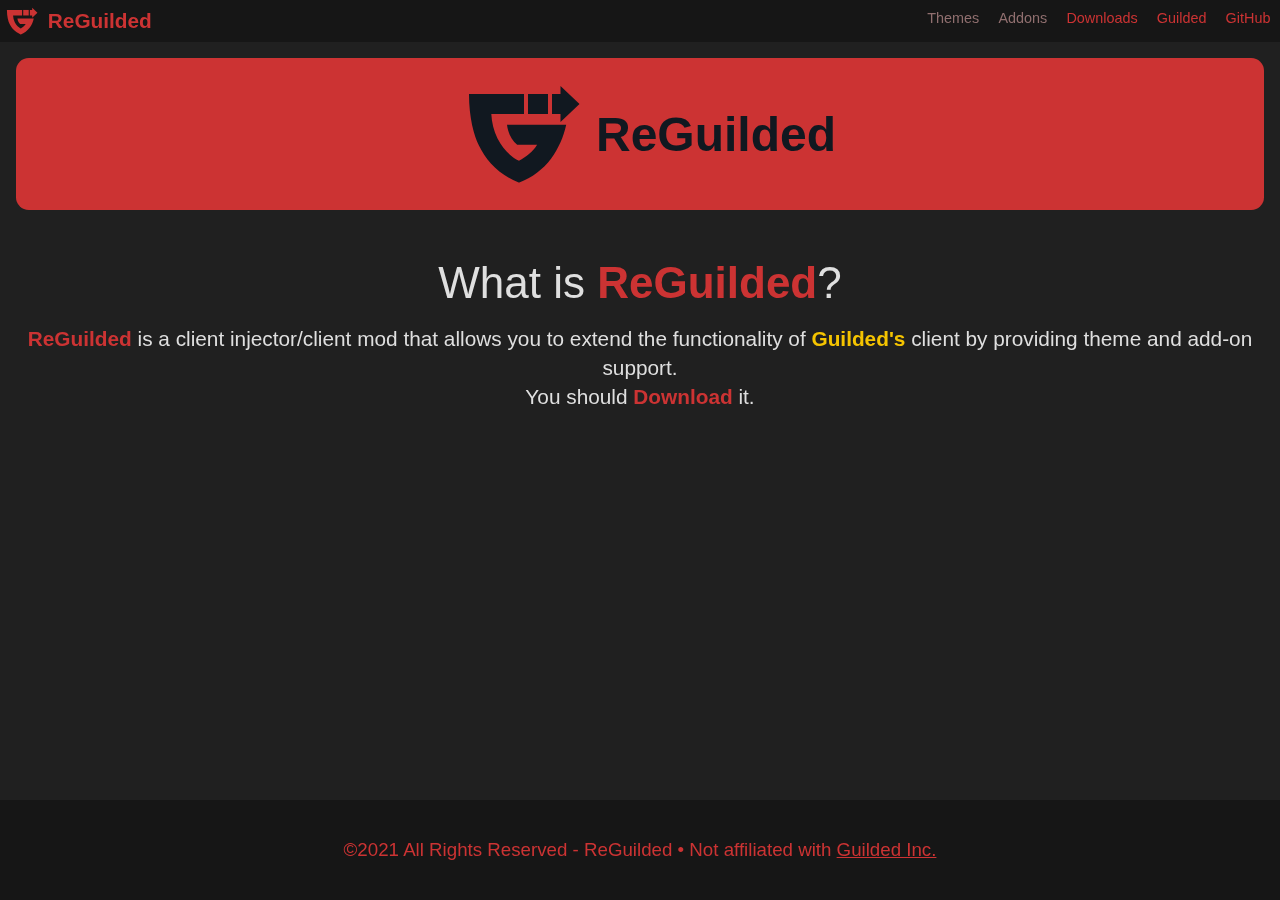
<file: index.html>
<!DOCTYPE html>
<!-- saved from url=(0022)https://reguilded.dev/ -->
<html lang="en" nighteye="disabled" style="background-image: none !important;" ne="0.8108299965155019"><head><meta http-equiv="Content-Type" content="text/html; charset=UTF-8"><style>a {                        color:rgb(140,140,250);                        }                        *::-webkit-scrollbar-track-piece {                            background-color:rgba(255, 255, 255, 0.2) !important;                        }                        *::-webkit-scrollbar-track {                            background-color:rgba(255, 255, 255, 0.3) !important;                        }                        *::-webkit-scrollbar-thumb {                            background-color:rgba(255, 255, 255, 0.5) !important;                        }                        .pdfViewer,                        embed[type="application/pdf"] {                            filter:invert(90%);                        }</style><style id="nighteyedefaultcss">html {                            color:#bfbfbf;                            background-image:none !important;                            background:#1f1f1f !important;                        }                        body,                        body > .container {                            background-color:#1f1f1f;                            background-image:none !important;                        }                        input, select, textarea, button {                            color:#bfbfbf;                            background-color:#1f1f1f;                        }                        text {                            fill:#bfbfbf;                        }                        font {                            color:#bfbfbf;                        }</style><style>html { filter: contrast(100%) brightness(100%) saturate(100%);}                        .NIGHTEYE_Filter {                            width:100%; height:100%;                            position:fixed;                            left:0; top:0;                            pointer-events:none;                            z-index:4000000000;                        }                        .NIGHTEYE_YellowFilter {                            background:rgba(255, 255, 0, 0.15);                            opacity:0;                        }                        .NIGHTEYE_BlueFilter {                            background:rgba(0, 0, 255, 0.15);                            opacity:0;                        }                        .NIGHTEYE_DimFilter {                            background:rgba(0, 0, 0, 0.5);                            opacity:0;                        }                        .NIGHTEYE_TransformZ {                            transform:translateZ(0);                        }</style>
    <title>ReGuilded</title>
    <link rel="icon" href="./ReGuilded_files/LogoTransparent.svg">
        
    
    <meta name="viewport" content="width=device-width, initial-scale=1.0">
    <meta http-equiv="X-UA-Compatible" content="ie=edge">
    <meta name="description" content="ReGuilded is a client injector/client mod that allows you to extend the functionality of Guilded&#39;s client by providing theme and add-on support.">
    <meta name="keywords" content="reguilded,guilded,client,mod,themes,addons,download">
    <meta name="theme-color" content="#cc3333">
    
    <meta name="og:image" content="~/img/Logo.png">
    
    <link rel="stylesheet" href="./ReGuilded_files/site.css">
    
    <link href="./ReGuilded_files/index.css" rel="stylesheet">


<link rel="stylesheet" href="chrome-extension://alncdjedloppbablonallfbkeiknmkdi/css/custom-styles.css"><link rel="stylesheet" href="chrome-extension://alncdjedloppbablonallfbkeiknmkdi/css/scroll.css"></head>

<body data-new-gr-c-s-check-loaded="14.1028.0" data-gr-ext-installed=""><style>0</style>
    <nav class="navigation">
        <a class="navigation-logo" href="https://rlem0n.github.io/ReGuilded-Web-GH-Pages/">
            <img class="navigation-icon" src="./ReGuilded_files/LogoTransparent.svg" alt="ReGuilded Logo">
            <span class="navigation-label">ReGuilded</span>
        </a>
        <button>
            <span></span>
            <span></span>
            <span></span>
        </button>
        <menu class="navigation-menu">
            <li class="navigation-button disabled">
                <a class="navigation-link disabled" href="./themes" onclick="return false">Themes</a>
            </li>
            <li class="navigation-button disabled">
                <a class="navigation-link disabled" href="./addons" onclick="return false">Addons</a>
            </li>
            <li class="navigation-button">
                <a class="navigation-link" href="./downloads">Downloads</a>
            </li>
            <li class="navigation-button">
                <a class="navigation-link" href="https://guilded.gg/reguilded">Guilded</a>
            </li>
            <li class="navigation-button">
                <a class="navigation-link" href="https://github.com/ReGuilded/ReGuilded">GitHub</a>
            </li>
        </menu>
    </nav>

    <main>
<section id="splash">
    <div class="banner">
        <img src="./ReGuilded_files/LogoTransparent_Black.svg" alt="ReGuilded Logo">
        <h1 class="banner-wordmark">ReGuilded</h1>
    </div>
</section>

<section class="question">
    <h2>What is <span class="text-themed">ReGuilded</span>?</h2>
    <p><span class="text-themed">ReGuilded</span> is a client injector/client mod that allows you to extend the functionality of <a href="https://guilded.gg/"><span class="guilded-themed">Guilded's</span></a> client by providing theme and add-on support.<br>You should <a href="./downloads"><span class="text-themed">Download</span></a> it.</p>
</section>


</main>

    <footer>
        <p class="copyright">©2021 All Rights Reserved - ReGuilded</p>
        <p>&nbsp;•&nbsp;</p>
        <p class="disclaimer">Not affiliated with <a href="https://guilded.gg/">Guilded Inc.</a></p>
    </footer>
    
    <script src="./ReGuilded_files/site.js.download"></script>
    

</body><grammarly-desktop-integration data-grammarly-shadow-root="false"></grammarly-desktop-integration></html>
</file>
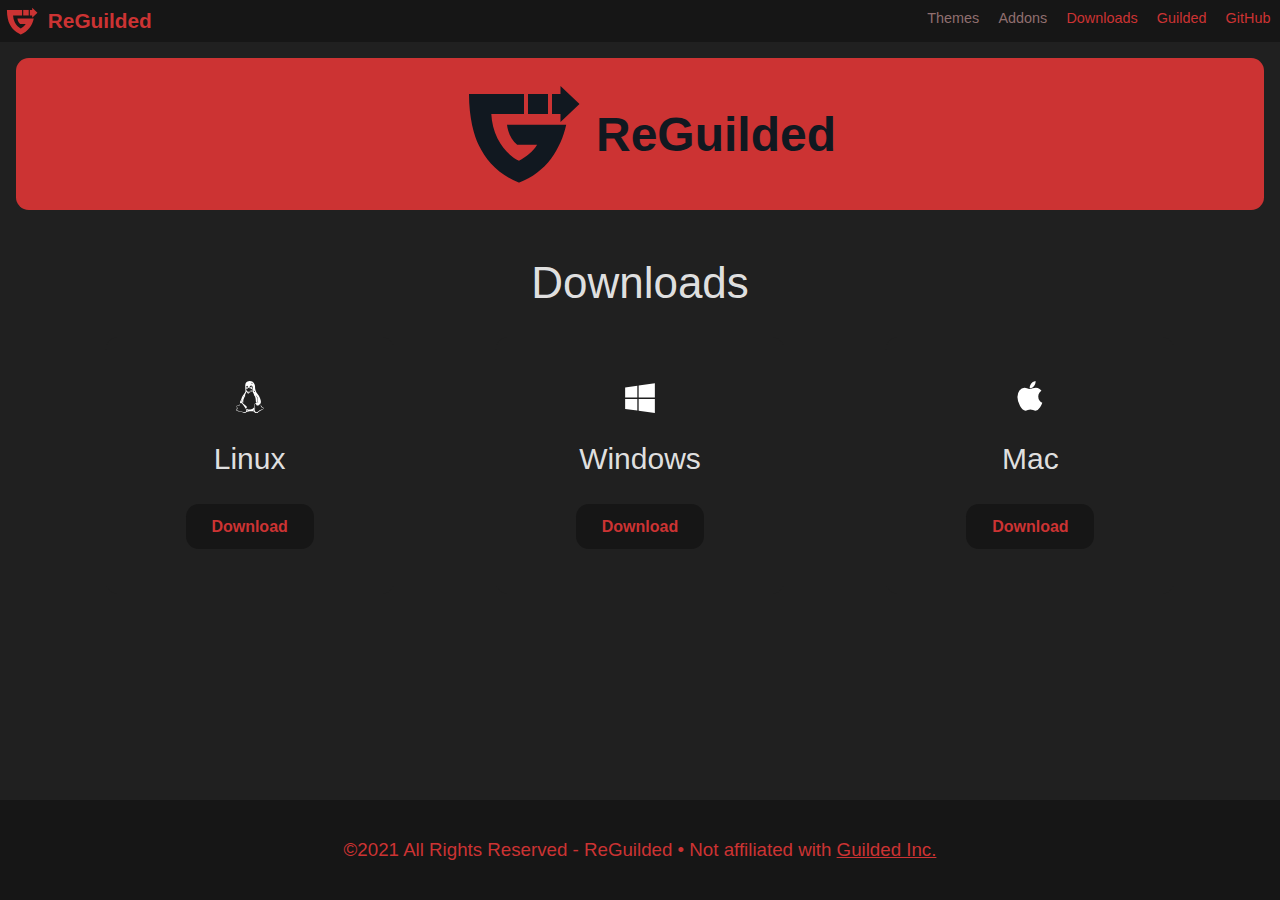
<file: downloads.html>
<!DOCTYPE html>
<!-- saved from url=(0031)https://reguilded.dev/downloads -->
<html lang="en" nighteye="disabled"><head><meta http-equiv="Content-Type" content="text/html; charset=UTF-8">
    <title>Downloads | ReGuilded</title>
    <link rel="icon" href="./downloads_reguilded/LogoTransparent.svg">
        
    
    <meta name="viewport" content="width=device-width, initial-scale=1.0">
    <meta http-equiv="X-UA-Compatible" content="ie=edge">
    <meta name="description" content="ReGuilded is a client injector/client mod that allows you to extend the functionality of Guilded&#39;s client by providing theme and add-on support.">
    <meta name="keywords" content="reguilded,guilded,client,mod,themes,addons,download">
    <meta name="theme-color" content="#cc3333">
    
    <meta name="og:image" content="~/img/Logo.png">
    
    <link rel="stylesheet" href="./downloads_reguilded/site.css">
    
    <link href="./downloads_reguilded/downloads.css" rel="stylesheet">


</head>

<body data-new-gr-c-s-check-loaded="14.1028.0" data-gr-ext-installed="">
    <nav class="navigation">
        <a class="navigation-logo" href="./">
            <img class="navigation-icon" src="./downloads_reguilded/LogoTransparent.svg" alt="ReGuilded Logo">
            <span class="navigation-label">ReGuilded</span>
        </a>
        <button>
            <span></span>
            <span></span>
            <span></span>
        </button>
        <menu class="navigation-menu">
            <li class="navigation-button disabled">
                <a class="navigation-link disabled" href="./themes" onclick="return false">Themes</a>
            </li>
            <li class="navigation-button disabled">
                <a class="navigation-link disabled" href="./addons" onclick="return false">Addons</a>
            </li>
            <li class="navigation-button">
                <a class="navigation-link" href="./downloads">Downloads</a>
            </li>
            <li class="navigation-button">
                <a class="navigation-link" href="https://guilded.gg/reguilded">Guilded</a>
            </li>
            <li class="navigation-button">
                <a class="navigation-link" href="https://github.com/ReGuilded/ReGuilded">GitHub</a>
            </li>
        </menu>
    </nav>

    <main>
<section id="splash">
    <div class="banner">
        <img src="./downloads_reguilded/LogoTransparent_Black.svg" alt="ReGuilded Logo">
        <h1 class="banner-wordmark">ReGuilded</h1>
    </div>
</section>

<section id="download">
    <h2>Downloads</h2>
    <ul class="downloads">
                <li id="linux" class="download-item">
                    <img src="./downloads_reguilded/linux.svg" alt="Linux Logo">
                    <h3>Linux</h3>
                    <a class="download-link" href="https://github.com/ReGuilded/ReGuilded-Setup/releases/download/v0.0.1-alpha/ReGuilded-Setup-0.0.1-alpha.AppImage">
                        <button class="download-button">Download</button>
                    </a>
                </li>
                <li id="windows" class="download-item">
                    <img src="./downloads_reguilded/windows.svg" alt="Windows Logo">
                    <h3>Windows</h3>
                    <a class="download-link" href="https://github.com/ReGuilded/ReGuilded-Setup/releases/download/v0.0.1-alpha/ReGuilded-Setup-0.0.1-alpha.exe">
                        <button class="download-button">Download</button>
                    </a>
                </li>
                <li id="mac" class="download-item">
                    <img src="./downloads_reguilded/mac.svg" alt="Mac Logo">
                    <h3>Mac</h3>
                    <a class="download-link" href="https://github.com/ReGuilded/ReGuilded-Setup/releases/download/v0.0.1-alpha/ReGuilded-Setup-0.0.1-alpha.dmg">
                        <button class="download-button">Download</button>
                    </a>
                </li>
    </ul>
</section>

</main>

    <footer>
        <p class="copyright">©2021 All Rights Reserved - ReGuilded</p>
        <p>&nbsp;•&nbsp;</p>
        <p class="disclaimer">Not affiliated with <a href="https://guilded.gg/">Guilded Inc.</a></p>
    </footer>
    
    <script src="./downloads_reguilded/site.js.download"></script>
    

</body><grammarly-desktop-integration data-grammarly-shadow-root="false"></grammarly-desktop-integration></html>
</file>
<file: ReGuilded_files/site.css>
body{position:relative;min-height:100vh;margin:0;padding:0;font-family:Roboto,"Segoe UI",Tahoma,Geneva,Verdana,sans-serif;font-weight:400;color:#dfdfdf;background-color:#202020;overflow-x:hidden}.navigation{width:100%;height:42px;background-color:#161616}.navigation button{display:none}.navigation .navigation-logo{display:flex;position:absolute;align-items:center;z-index:10;fill:#c33;color:#c33;font-size:1.3rem;font-weight:bolder}.navigation .navigation-logo .navigation-icon{width:2em;height:2em;margin-right:.3em}.navigation .navigation-menu{display:flex;position:absolute;right:0;margin:0;margin-left:auto}.navigation .navigation-menu .navigation-button{padding:.6rem;margin:0;list-style-type:none;font-size:.9em;border-bottom:2px transparent solid;-o-transition-property:border-bottom-color;-moz-transition-property:border-bottom-color;-webkit-transition-property:border-bottom-color;transition-property:border-bottom-color;-o-transition-duration:.2s;-moz-transition-duration:.2s;-webkit-transition-duration:.2s;transition-duration:.2s}.navigation .navigation-menu .navigation-button .navigation-link{display:flex;align-items:center;color:#c33}.navigation .navigation-menu .navigation-button .navigation-link.disabled{color:#906f6f}.navigation .navigation-menu .navigation-button:hover{border-bottom-color:#c33}.navigation .navigation-menu .navigation-button:hover.disabled{border-bottom-color:#906f6f}footer{background-color:#161616;color:#c33;font-size:.9rem;display:flex;justify-content:center;align-items:center;width:100%;height:100px;padding:1.5rem;box-sizing:border-box;position:absolute;bottom:0}footer a{color:#c33;text-decoration:underline solid}footer a:hover{color:#cc8080}main{padding:1rem;min-height:calc(100vh - 42px - 100px - 2rem)}hr{border:none}ul{padding-inline:0}a{color:#c33;text-decoration:none;-o-transition-property:color;-moz-transition-property:color;-webkit-transition-property:color;transition-property:color;-o-transition-duration:.2s;-moz-transition-duration:.2s;-webkit-transition-duration:.2s;transition-duration:.2s}a:hover{color:#cc8080}h1,h2,h3,h4,h5{font-weight:bold;font-family:Roboto,"Segoe UI",Tahoma,Geneva,Verdana,sans-serif}h1{margin:0}h2{font-size:2.75em;font-weight:300;margin:1rem 0}h3{font-size:1.875em;font-weight:300;margin:0}h4{font-size:1.225em;margin:1.4rem 0 .4rem 0}h5{font-size:1.1em;margin:.8rem 0 .4rem 0}p{font-size:1.3em;line-height:1.4em;margin:.8rem 0 .8rem 0}::selection{background-color:rgba(204,51,51,.8);color:#161616}.text-themed{color:#c33;font-weight:bold}.guilded-themed{color:#f5c400;font-weight:bold}@media(max-width: 800px){.navigation{display:block}.navigation .navigation-menu{position:absolute;padding:0;padding-top:42px;width:100%;justify-content:center;flex-direction:column;visibility:hidden;background-color:#161616}.navigation button{display:block;position:relative;float:right;height:42px;width:42px;color:#fff;background-color:transparent;border:none;border-radius:0;z-index:5}.navigation button span{display:block;height:2px;width:25px;background-color:#fff;margin:6px auto;transition:opacity 400ms,transform 400ms}.navigation button:hover{cursor:pointer}.navigation button[aria-expanded=true] span:first-of-type{transform:rotate(-45deg) translate(-6px, 5px)}.navigation button[aria-expanded=true] span:nth-last-of-type(2){opacity:0}.navigation button[aria-expanded=true] span:last-of-type{transform:rotate(45deg) translate(-6px, -5px)}.navigation button[aria-expanded=true]~menu{visibility:visible}footer{position:relative}}
</file>
<file: ReGuilded_files/index.css>
#splash{padding-bottom:2rem}.banner{display:flex;flex-direction:row;justify-content:center;align-items:center;width:100%;border-radius:.8rem;background-color:#c33}.banner .banner-logo{fill:#202020}.banner .banner-wordmark{color:#111820;font-size:xxx-large}.question{text-align:center}@media(max-width: 800px){.banner-wordmark{display:none}}
</file>
<file: downloads_reguilded/site.css>
body{position:relative;min-height:100vh;margin:0;padding:0;font-family:Roboto,"Segoe UI",Tahoma,Geneva,Verdana,sans-serif;font-weight:400;color:#dfdfdf;background-color:#202020;overflow-x:hidden}.navigation{width:100%;height:42px;background-color:#161616}.navigation button{display:none}.navigation .navigation-logo{display:flex;position:absolute;align-items:center;z-index:10;fill:#c33;color:#c33;font-size:1.3rem;font-weight:bolder}.navigation .navigation-logo .navigation-icon{width:2em;height:2em;margin-right:.3em}.navigation .navigation-menu{display:flex;position:absolute;right:0;margin:0;margin-left:auto}.navigation .navigation-menu .navigation-button{padding:.6rem;margin:0;list-style-type:none;font-size:.9em;border-bottom:2px transparent solid;-o-transition-property:border-bottom-color;-moz-transition-property:border-bottom-color;-webkit-transition-property:border-bottom-color;transition-property:border-bottom-color;-o-transition-duration:.2s;-moz-transition-duration:.2s;-webkit-transition-duration:.2s;transition-duration:.2s}.navigation .navigation-menu .navigation-button .navigation-link{display:flex;align-items:center;color:#c33}.navigation .navigation-menu .navigation-button .navigation-link.disabled{color:#906f6f}.navigation .navigation-menu .navigation-button:hover{border-bottom-color:#c33}.navigation .navigation-menu .navigation-button:hover.disabled{border-bottom-color:#906f6f}footer{background-color:#161616;color:#c33;font-size:.9rem;display:flex;justify-content:center;align-items:center;width:100%;height:100px;padding:1.5rem;box-sizing:border-box;position:absolute;bottom:0}footer a{color:#c33;text-decoration:underline solid}footer a:hover{color:#cc8080}main{padding:1rem;min-height:calc(100vh - 42px - 100px - 2rem)}hr{border:none}ul{padding-inline:0}a{color:#c33;text-decoration:none;-o-transition-property:color;-moz-transition-property:color;-webkit-transition-property:color;transition-property:color;-o-transition-duration:.2s;-moz-transition-duration:.2s;-webkit-transition-duration:.2s;transition-duration:.2s}a:hover{color:#cc8080}h1,h2,h3,h4,h5{font-weight:bold;font-family:Roboto,"Segoe UI",Tahoma,Geneva,Verdana,sans-serif}h1{margin:0}h2{font-size:2.75em;font-weight:300;margin:1rem 0}h3{font-size:1.875em;font-weight:300;margin:0}h4{font-size:1.225em;margin:1.4rem 0 .4rem 0}h5{font-size:1.1em;margin:.8rem 0 .4rem 0}p{font-size:1.3em;line-height:1.4em;margin:.8rem 0 .8rem 0}::selection{background-color:rgba(204,51,51,.8);color:#161616}.text-themed{color:#c33;font-weight:bold}.guilded-themed{color:#f5c400;font-weight:bold}@media(max-width: 800px){.navigation{display:block}.navigation .navigation-menu{position:absolute;padding:0;padding-top:42px;width:100%;justify-content:center;flex-direction:column;visibility:hidden;background-color:#161616}.navigation button{display:block;position:relative;float:right;height:42px;width:42px;color:#fff;background-color:transparent;border:none;border-radius:0;z-index:5}.navigation button span{display:block;height:2px;width:25px;background-color:#fff;margin:6px auto;transition:opacity 400ms,transform 400ms}.navigation button:hover{cursor:pointer}.navigation button[aria-expanded=true] span:first-of-type{transform:rotate(-45deg) translate(-6px, 5px)}.navigation button[aria-expanded=true] span:nth-last-of-type(2){opacity:0}.navigation button[aria-expanded=true] span:last-of-type{transform:rotate(45deg) translate(-6px, -5px)}.navigation button[aria-expanded=true]~menu{visibility:visible}footer{position:relative}}
</file>
<file: downloads_reguilded/downloads.css>
#splash{padding-bottom:2rem}.banner{display:flex;flex-direction:row;justify-content:center;align-items:center;width:100%;border-radius:.8rem;background-color:#c33}.banner .banner-logo{fill:#202020}.banner .banner-wordmark{color:#111820;font-size:xxx-large}#download{text-align:center;height:100%}#download>h1{font-size:3vw;margin-bottom:5vh}.downloads{display:flex;flex-direction:row;justify-content:space-evenly}.download-item{display:flex;flex-direction:column;align-items:center;justify-content:space-evenly;margin:1vw;padding:1rem;width:20vw;height:25vh;background-color:#202020;border:#c33;border-radius:.8rem;transition-property:width,height,box-shadow,border-radius;transition-duration:.2s}.download-item:hover{border-radius:1.4rem;box-shadow:0 0 25px #000;width:25vw;height:30vh}.download-item .download-link{width:50%;height:20%}.download-item .download-button{background-color:#161616;width:100%;height:100%;color:#c33;font-size:1rem;font-weight:bold;border:none #c33;border-radius:.8rem;transition:.2s ease}.download-item .download-button:hover{cursor:pointer;border:#c33 solid;border-radius:1.4rem}@media(max-width: 1100px){.download-item .download-link{width:50%}}@media(max-width: 800px){.downloads{flex-direction:column}.downloads .download-item{width:calc(100% - 2rem - 2vw)}.banner-wordmark{display:none}}
</file>
